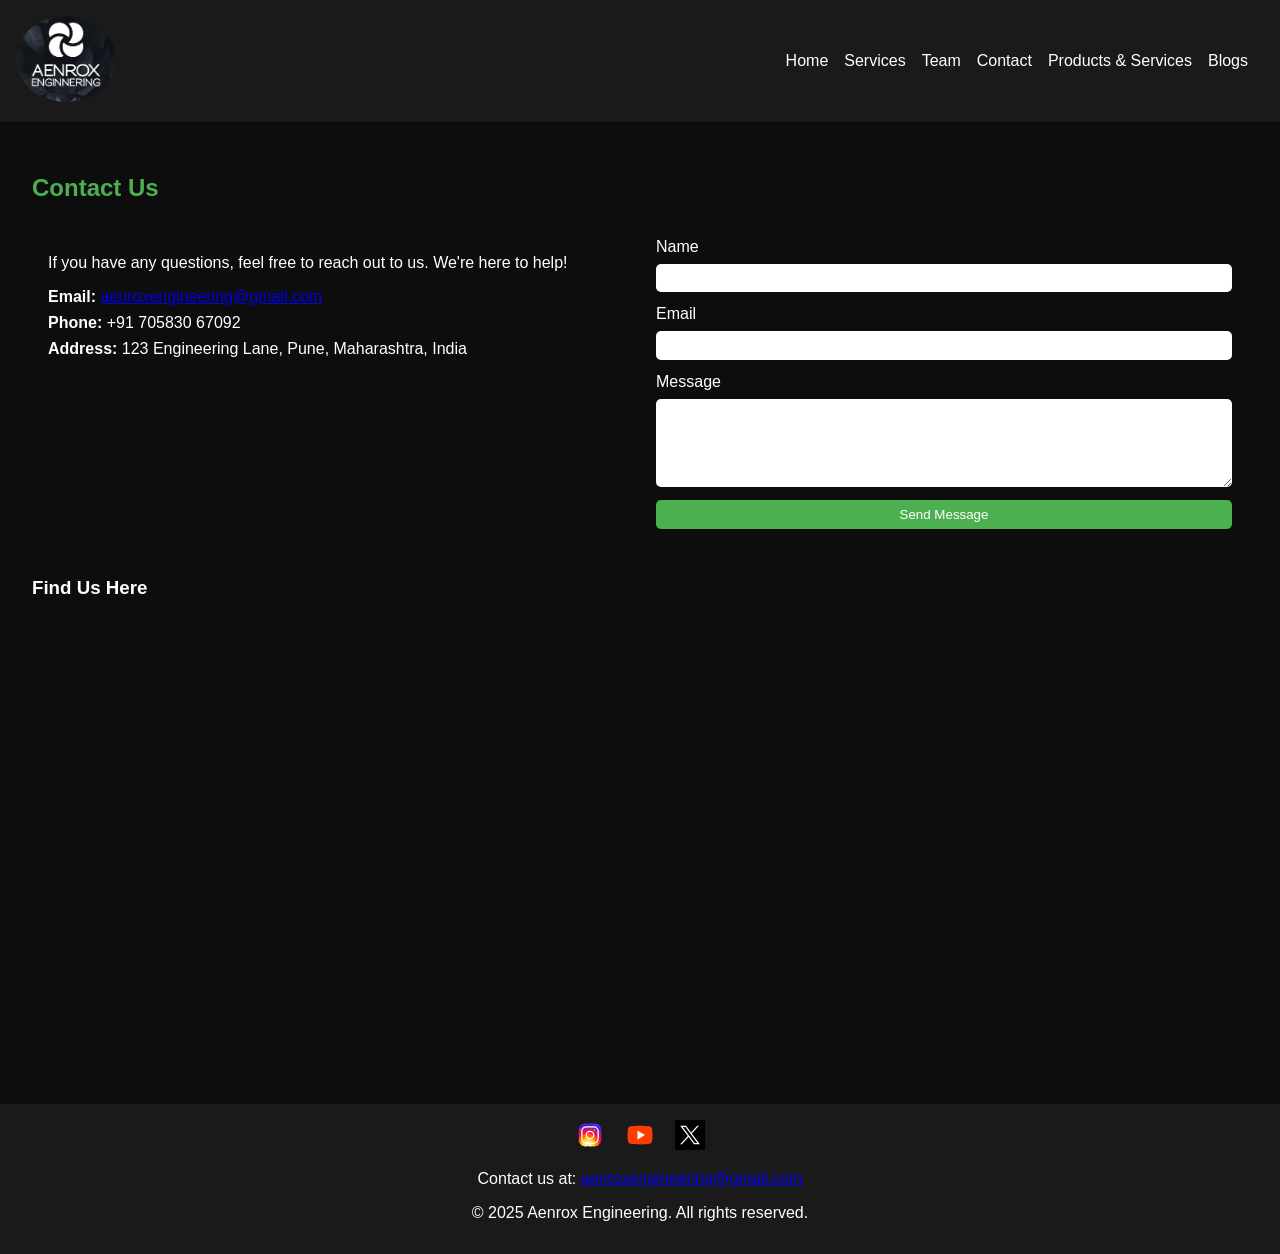
<file: contact.html>
<!DOCTYPE html>
<html lang="en">
<head>
  <meta charset="UTF-8">
  <meta name="viewport" content="width=device-width, initial-scale=1.0">
  <title>Contact Us - Aenrox Engineering</title>
  <link rel="stylesheet" href="styles.css">
</head>
<body>
  <header>
    <div class="logo">
      <img src="images\logo.jpg" alt="Aenrox Engineering Logo" class="circular-logo">
    </div>
    <nav>
      <ul>
        <li><a href="index.html">Home</a></li>
        <li><a href="services.html">Services</a></li>
        <li><a href="team.html">Team</a></li>
        <li><a href="contact.html">Contact</a></li>
        <li><a href="products.html">Products & Services</a></li>
        <li><a href="https://aenroxengineering.blogspot.com/" target="_blank">Blogs</a></li>
      </ul>
    </nav>
  </header>
  <main>
    <section id="contact">
      <h2>Contact Us</h2>
      <div class="contact-container">
        <div class="contact-info">
          <p>If you have any questions, feel free to reach out to us. We're here to help!</p>
          <ul>
            <li><strong>Email:</strong> <a href="mailto:aenroxengineering@gmail.com">aenroxengineering@gmail.com</a></li>
            <li><strong>Phone:</strong> +91 705830 67092</li>
            <li><strong>Address:</strong> 123 Engineering Lane, Pune, Maharashtra, India</li>
          </ul>
        </div>
        <div class="contact-form">
          <form action="mailto:aenroxengineering@gmail.com" method="post" enctype="text/plain">
            <label for="name">Name</label>
            <input type="text" id="name" name="name" required>
            <label for="email">Email</label>
            <input type="email" id="email" name="email" required>
            <label for="message">Message</label>
            <textarea id="message" name="message" rows="5" required></textarea>
            <button type="submit">Send Message</button>
          </form>
        </div>
      </div>
      <div class="map">
        <h3>Find Us Here</h3>
        <iframe
          src="https://www.google.com/maps/embed?pb=!1m18!1m12!1m3!1d3782.422784210106!2d73.9152208751977!3d18.558893170425705!2m3!1f0!2f0!3f0!3m2!1i1024!2i768!4f13.1!3m3!1m2!1s0x3bc2c1d7fbdaac13%3A0xe9393f1e27a7e3a2!2sLane%20Number%208%2C%20Pathare%20Wasti%2C%20Lohegaon%2C%20Pune%2C%20Maharashtra%20411047%2C%20India!5e0!3m2!1sen!2sin!4v1710110173471!5m2!1sen!2sin"
          width="600" height="450" style="border:0;" allowfullscreen="" loading="lazy"></iframe>
      </div>
    </section>
  </main>
  <footer id="contact">
    <div class="social-media">
      <a href="https://www.instagram.com/aenrox.ai" target="_blank">
        <img src="images\instagram.svg" alt="Instagram">
      </a>
      <a href="https://www.youtube.com/@Aenroxengineering" target="_blank">
        <img src="images\youtube.svg" alt="YouTube">
      </a>
      <a href="https://x.com/Aenrox_ai" target="_blank">
        <img src="images\X.svg" alt="X">
      </a>
    </div>
    <p>Contact us at: <a href="mailto:aenroxengineering@gmail.com">aenroxengineering@gmail.com</a></p>
    <p>&copy; 2025 Aenrox Engineering. All rights reserved.</p>
  </footer>
  <script src="scripts.js"></script>
</body>
</html>
</file>
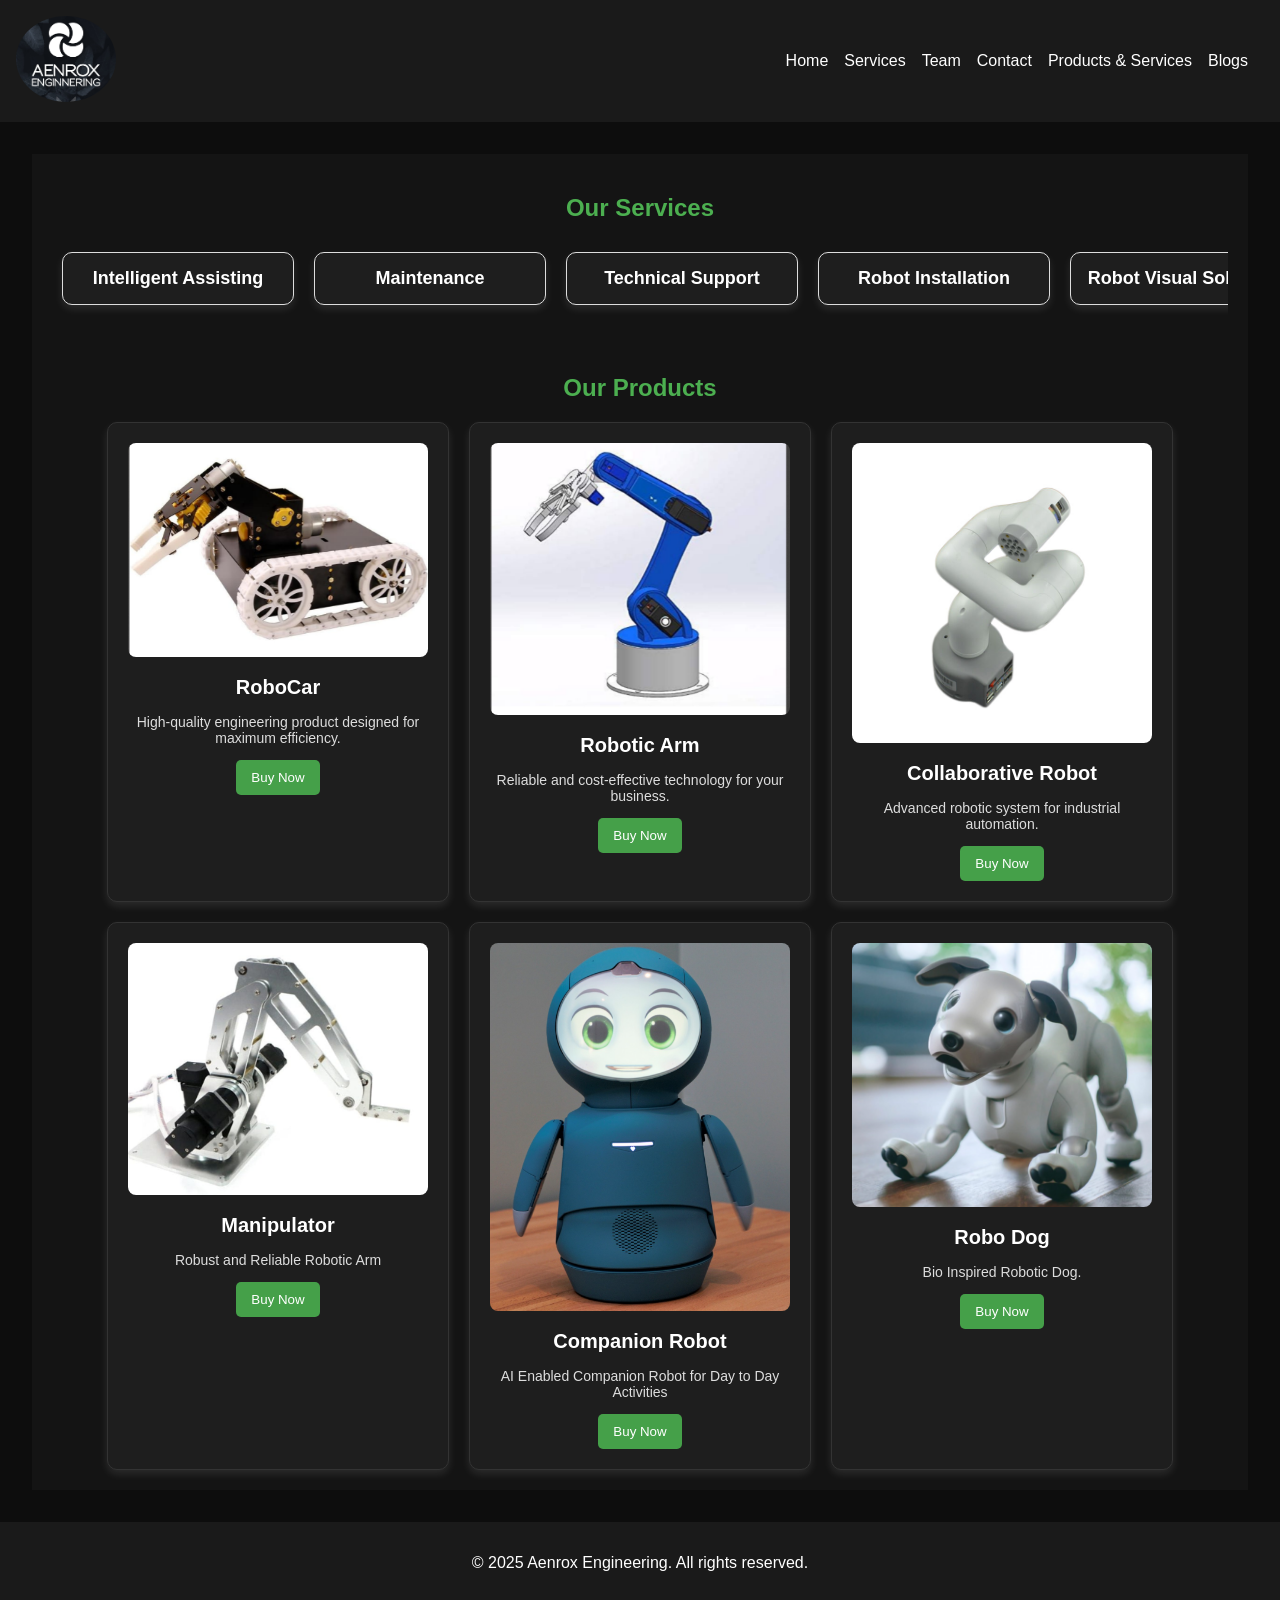
<file: products.html>
<!DOCTYPE html>
<html lang="en">
<head>
  <meta charset="UTF-8">
  <meta name="viewport" content="width=device-width, initial-scale=1.0">
  <title>Products & Services - Aenrox Engineering</title>
  <link rel="stylesheet" href="styles.css">
</head>
<body>
  <header>
    <div class="logo">
      <img src="images/logo.jpg" alt="Aenrox Engineering Logo" class="circular-logo">
    </div>
    <nav>
      <ul>
        <li><a href="index.html">Home</a></li>
        <li><a href="services.html">Services</a></li>
        <li><a href="team.html">Team</a></li>
        <li><a href="contact.html">Contact</a></li>
        <li><a href="products.html">Products & Services</a></li>
        <li><a href="https://aenroxengineering.blogspot.com/" target="_blank">Blogs</a></li>
      </ul>
    </nav>
  </header>

  <main>
    <section id="services">
  <h2>Our Services</h2>
  <div class="services-container">
    <div class="service">Intelligent Assisting</div>
    <div class="service">Maintenance</div>
    <div class="service">Technical Support</div>
    <div class="service">Robot Installation</div>
    <div class="service">Robot Visual Solutions</div>
    <div class="service">Robotic Systems</div>
    <div class="service">R.O.S Solutions</div>
    <div class="service">Service Robot Solutions</div>
    <div class="service">Software Solutions</div>
  </div>
</section>

    <section id="products">
      <h2>Our Products</h2>
      <div class="product-list">
        <div class="product">
          <img src="images\robocar.png" alt="RoboCar">
          <h3>RoboCar</h3>
          <p>High-quality engineering product designed for maximum efficiency.</p>
          <button onclick="window.location.href='contact.html'">Buy Now</button>
        </div>
        <div class="product">
          <img src="images\RobotucArm.png" alt="Robotic Arm">
          <h3>Robotic Arm</h3>
          <p>Reliable and cost-effective technology for your business.</p>
          <button onclick="window.location.href='contact.html'">Buy Now</button>
        </div>
        <div class="product">
          <img src="images\cobot.jpg" alt="COBOT">
          <h3>Collaborative Robot</h3>
          <p>Advanced robotic system for industrial automation.</p>
          <button onclick="window.location.href='contact.html'">Buy Now</button>
        </div>
        <div class="product">
          <img src="images\Manipulator.png" alt="Manipulator">
          <h3>Manipulator</h3>
          <p>Robust and Reliable Robotic Arm</p>
          <button onclick="window.location.href='contact.html'">Buy Now</button>
        </div>
        <div class="product">
          <img src="images\CompanionBot.png" alt="Companion Robot">
          <h3>Companion Robot</h3>
          <p>AI Enabled Companion Robot for Day to Day Activities</p>
          <button onclick="window.location.href='contact.html'">Buy Now</button>
        </div>
        <div class="product">
          <img src="images\RoboDog.png" alt="RoboDog">
          <h3>Robo Dog</h3>
          <p>Bio Inspired Robotic Dog.</p>
          <button onclick="window.location.href='contact.html'">Buy Now</button>
        </div>
      </div>
    </section>
  </main>

  <footer>
    <p>&copy; 2025 Aenrox Engineering. All rights reserved.</p>
  </footer>
</body>
</html>
</file>
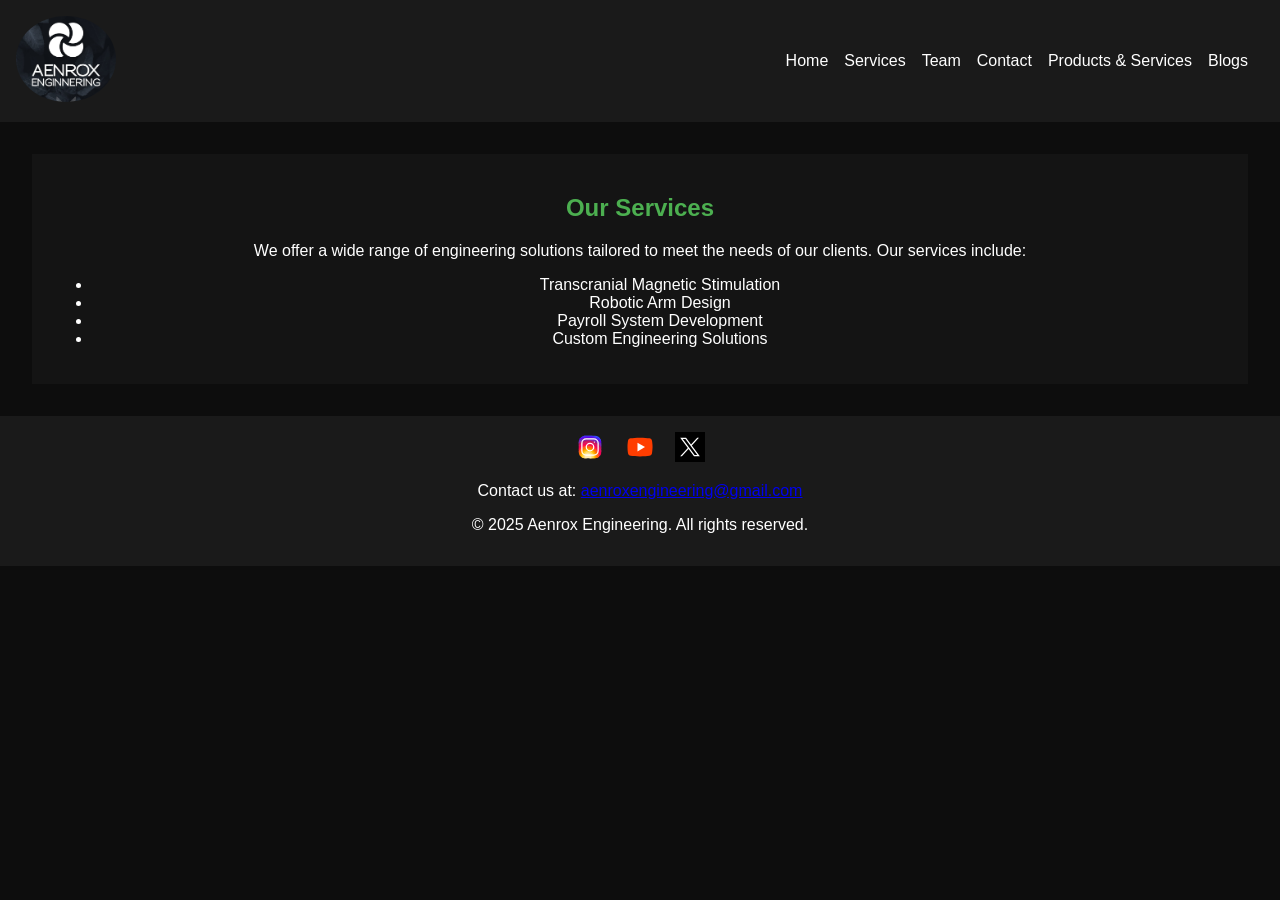
<file: services.html>
<!DOCTYPE html>
<html lang="en">
<head>
  <meta charset="UTF-8">
  <meta name="viewport" content="width=device-width, initial-scale=1.0">
  <title>Services - Aenrox Engineering</title>
  <link rel="stylesheet" href="styles.css">
</head>
<body>
  <header>
    <div class="logo">
        <img src="images\logo.jpg" alt="Aenrox Engineering Logo" class="circular-logo">
    </div>
    <nav>
      <ul>
        <li><a href="index.html">Home</a></li>
        <li><a href="services.html">Services</a></li>
        <li><a href="team.html">Team</a></li>
        <li><a href="contact.html">Contact</a></li>
        <li><a href="products.html">Products & Services</a></li>
        <li><a href="https://aenroxengineering.blogspot.com/" target="_blank">Blogs</a></li>
      </ul>
    </nav>
  </header>
  <main>
    <section id="services">
      <h2>Our Services</h2>
      <p>We offer a wide range of engineering solutions tailored to meet the needs of our clients. Our services include:</p>
      <ul>
        <li>Transcranial Magnetic Stimulation</li>
        <li>Robotic Arm Design</li>
        <li>Payroll System Development</li>
        <li>Custom Engineering Solutions</li>
      </ul>
    </section>
  </main>
  <footer id="contact">
    <div class="social-media">
      <a href="https://www.instagram.com/aenrox.ai" target="_blank">
        <img src="images\instagram.svg" alt="Instagram">
      </a>
      <a href="https://www.youtube.com/@Aenroxengineering" target="_blank">
        <img src="images\youtube.svg" alt="YouTube">
      </a>
      <a href="https://x.com/Aenrox_ai" target="_blank">
        <img src="images\X.svg" alt="X">
      </a>
    </div>
    <p>Contact us at: <a href="mailto:aenroxengineering@gmail.com">aenroxengineering@gmail.com</a></p>
    <p>&copy; 2025 Aenrox Engineering. All rights reserved.</p>
  </footer>
  <script src="scripts.js"></script>
</body>
</html>
</file>
<file: styles.css>
body {
    font-family: 'Arial', sans-serif;
    margin: 0;
    padding: 0;
    background-color: #0d0d0d;
    color: #ffffff;
  }
  
  header {
    background-color: #1a1a1a;
    padding: 1em;
    display: flex;
    justify-content: space-between;
    align-items: center;
  }
  
  header .logo img.circular-logo {
    max-width: 100px;
    border-radius: 50%;  /* This creates the circular frame */
  }
  
  nav ul {
    list-style: none;
    padding: 0;
    display: flex;
  }
  
  nav ul li {
    margin-right: 1em;
  }
  
  nav ul li a {
    color: #ffffff;
    text-decoration: none;
  }
  
  #hero {
    text-align: center;
    padding: 4em 2em;
    background: linear-gradient(rgba(0, 0, 0, 0.5), rgba(0, 0, 0, 0.5)), url('images/hero-bg.jpg') no-repeat center center/cover;
  }
  
  #hero h1 {
    font-size: 3em;
  }
  
  .cta-button {
    display: inline-block;
    margin-top: 1em;
    padding: 0.5em 2em;
    background-color: #4CAF50;
    color: #ffffff;
    text-decoration: none;
    border-radius: 5px;
  }
  
  main {
    padding: 2em;
  }
  
  main h2 {
    color: #4CAF50;
  }
  
  .project {
    background-color: #1a1a1a;
    padding: 1em;
    margin-bottom: 1em;
    border-radius: 5px;
    display: flex;
    align-items: center;
  }
  
  .project img {
    max-width: 150px;
    margin-right: 1em;
    border-radius: 5px;
  }
  
  footer {
    background-color: #1a1a1a;
    color: white;
    text-align: center;
    padding: 1em;
  }
  
  footer .social-media {
    margin-bottom: 1em;
  }
  
  footer .social-media a {
    margin: 0 0.5em;
    display: inline-block;
  }
  
  footer .social-media img {
    width: 30px;
    height: 30px;
  }
  /* Existing Styles */

body {
  font-family: 'Arial', sans-serif;
  margin: 0;
  padding: 0;
  background-color: #0d0d0d;
  color: #ffffff;
}

header {
  background-color: #1a1a1a;
  padding: 1em;
  display: flex;
  justify-content: space-between;
  align-items: center;
}

header .logo img.circular-logo {
  max-width: 100px;
  border-radius: 50%;
}

nav ul {
  list-style: none;
  padding: 0;
  display: flex;
}

nav ul li {
  margin-right: 1em;
}

nav ul li a {
  color: #ffffff;
  text-decoration: none;
}

#hero {
  text-align: center;
  padding: 4em 2em;
  background: linear-gradient(rgba(0, 0, 0, 0.5), rgba(0, 0, 0, 0.5)), url('images/hero-bg.jpg') no-repeat center center/cover;
}

#hero h1 {
  font-size: 3em;
}

.cta-button {
  display: inline-block;
  margin-top: 1em;
  padding: 0.5em 2em;
  background-color: #4CAF50;
  color: #ffffff;
  text-decoration: none;
  border-radius: 5px;
}

main {
  padding: 2em;
}

main h2 {
  color: #4CAF50;
}

.project {
  background-color: #1a1a1a;
  padding: 1em;
  margin-bottom: 1em;
  border-radius: 5px;
  display: flex;
  align-items: center;
}

.project img {
  max-width: 150px;
  margin-right: 1em;
  border-radius: 5px;
}

#team .team-container {
  display: flex;
  justify-content: space-around;
  flex-wrap: wrap;
  padding: 1em 0;
}

#team .team-member {
  text-align: center;
  margin: 1em;
}

#team .team-member img.circular-member {
  width: 150px;
  height: 150px;
  border-radius: 50%;
}

footer {
  background-color: #1a1a1a;
  color: white;
  text-align: center;
  padding: 1em;
}

footer .social-media {
  margin-bottom: 1em;
}

footer .social-media a {
  margin: 0 0.5em;
  display: inline-block;
}

footer .social-media img {
  width: 30px;
  height: 30px;
}

/* Contact Page Styles */

#contact .contact-container {
  display: flex;
  flex-wrap: wrap;
  justify-content: space-between;
  margin-bottom: 2em;
}

#contact .contact-info,
#contact .contact-form {
  flex: 1;
  min-width: 300px;
  margin: 1em;
}

#contact .contact-info ul {
  list-style: none;
  padding: 0;
}

#contact .contact-info ul li {
  margin-bottom: 0.5em;
}

#contact .contact-form form {
  display: flex;
  flex-direction: column;
}

#contact .contact-form label {
  margin-bottom: 0.5em;
}

#contact .contact-form input,
#contact .contact-form textarea {
  margin-bottom: 1em;
  padding: 0.5em;
  border: none;
  border-radius: 5px;
}

#contact .contact-form button {
  background-color: #4CAF50;
  color: white;
  padding: 0.5em;
  border: none;
  border-radius: 5px;
  cursor: pointer;
}

#contact .map iframe {
  width: 100%;
  height: 450px;
  border: none;
}

@media (max-width: 768px) {
  #contact .contact-container {
    flex-direction: column;
  }
}
/* Existing Styles */

/* Add styles for the back-to-top button */
.back-to-top {
  position: fixed;
  bottom: 30px;
  right: 30px;
  padding: 10px 20px;
  background-color: #4CAF50;
  color: white;
  border: none;
  border-radius: 5px;
  cursor: pointer;
  display: none;
  z-index: 1000;
}

.back-to-top.visible {
  display: block;
}

.back-to-top:hover {
  background-color: #45a049;
}
.service-list, .product-list {
  display: flex;
  justify-content: center;
  flex-wrap: wrap;
  gap: 20px;
}

.service, .product {
  border: 1px solid #ddd;
  padding: 15px;
  text-align: center;
  width: 300px;
  border-radius: 10px;
  background-color: #f9f9f9;
}

.service h3, .product h3 {
  margin: 10px 0;
}

button {
  padding: 10px 15px;
  background-color: #007bff;
  color: white;
  border: none;
  border-radius: 5px;
  cursor: pointer;
}

button:hover {
  background-color: #0056b3;
}
/* Services section */
/* Updated services section background */
#services {
  text-align: center;
  padding: 20px;
  background-color: #141414; /* Dark theme background */
  color: white; /* Ensures text is visible */
}

/* Horizontal scrolling container */
.services-container {
  display: flex;
  overflow-x: auto;
  white-space: nowrap;
  gap: 20px;
  padding: 10px;
  scroll-behavior: smooth;
}

/* Customize scrollbar */
.services-container::-webkit-scrollbar {
  height: 8px;
}

.services-container::-webkit-scrollbar-thumb {
  background:  #45a049; /* Theme primary color */
  border-radius: 5px;
}

/* Service cards */
.service {
  display: inline-block;
  min-width: 200px;
  padding: 15px;
  background-color: #1e1e1e; /* Darker shade for contrast */
  border-radius: 10px;
  box-shadow: 0 4px 8px rgba(255, 255, 255, 0.1); /* Soft glow */
  font-size: 18px;
  font-weight: bold;
  text-align: center;
  cursor: pointer;
  transition: transform 0.3s;
  color: white; /* Ensures readability */
}

.service:hover {
  transform: scale(1.1);
  background-color:  #45a049 /* Highlight effect */
}
/* Product section */
#products {
  text-align: center;
  padding: 20px;
  background-color: #141414; /* Dark theme background */
  color: white;
}

/* Product list container */
.product-list {
  display: flex;
  flex-wrap: wrap;
  justify-content: center;
  gap: 20px;
}

/* Product box */
.product {
  background-color: #1e1e1e; /* Darker shade */
  border: 1px solid #333; /* Subtle border */
  padding: 20px;
  border-radius: 10px;
  text-align: center;
  width: 300px;
  box-shadow: 0 4px 8px rgba(255, 255, 255, 0.1);
  transition: transform 0.3s ease-in-out;
}

.product:hover {
  transform: scale(1.05);
  background-color: #45a049; /* Highlight effect */
}

/* Product image */
.product img {
  width: 100%;
  height: auto;
  object-fit: cover;
  border-radius: 8px;
}

/* Product title */
.product h3 {
  margin: 15px 0;
  font-size: 20px;
}

/* Product description */
.product p {
  font-size: 14px;
  color: #ddd;
}

/* Product button */
.product button {
  padding: 10px 15px;
  background-color: #45a049;
  color: white;
  border: none;
  border-radius: 5px;
  cursor: pointer;
}

.product button:hover {
  background-color: #141414;
}
/* Blog section */
#blog-posts {
  display: flex;
  flex-direction: column;
  gap: 20px;
}

/* Individual blog post */
.blog-post {
  background-color: #1e1e1e;
  padding: 20px;
  border-radius: 10px;
  box-shadow: 0 4px 8px rgba(255, 255, 255, 0.1);
  color: white;
}

/* Blog upload section (hidden for non-admins) */
#upload-blog {
  margin-top: 30px;
  padding: 20px;
  background-color: #141414;
  border-radius: 10px;
}

#blog-title, #blog-content {
  width: 100%;
  padding: 10px;
  margin: 10px 0;
  border-radius: 5px;
}

button {
  background-color: #007bff;
  color: white;
  padding: 10px;
  border: none;
  border-radius: 5px;
}

button:hover {
  background-color: #0056b3;
}
</file>
